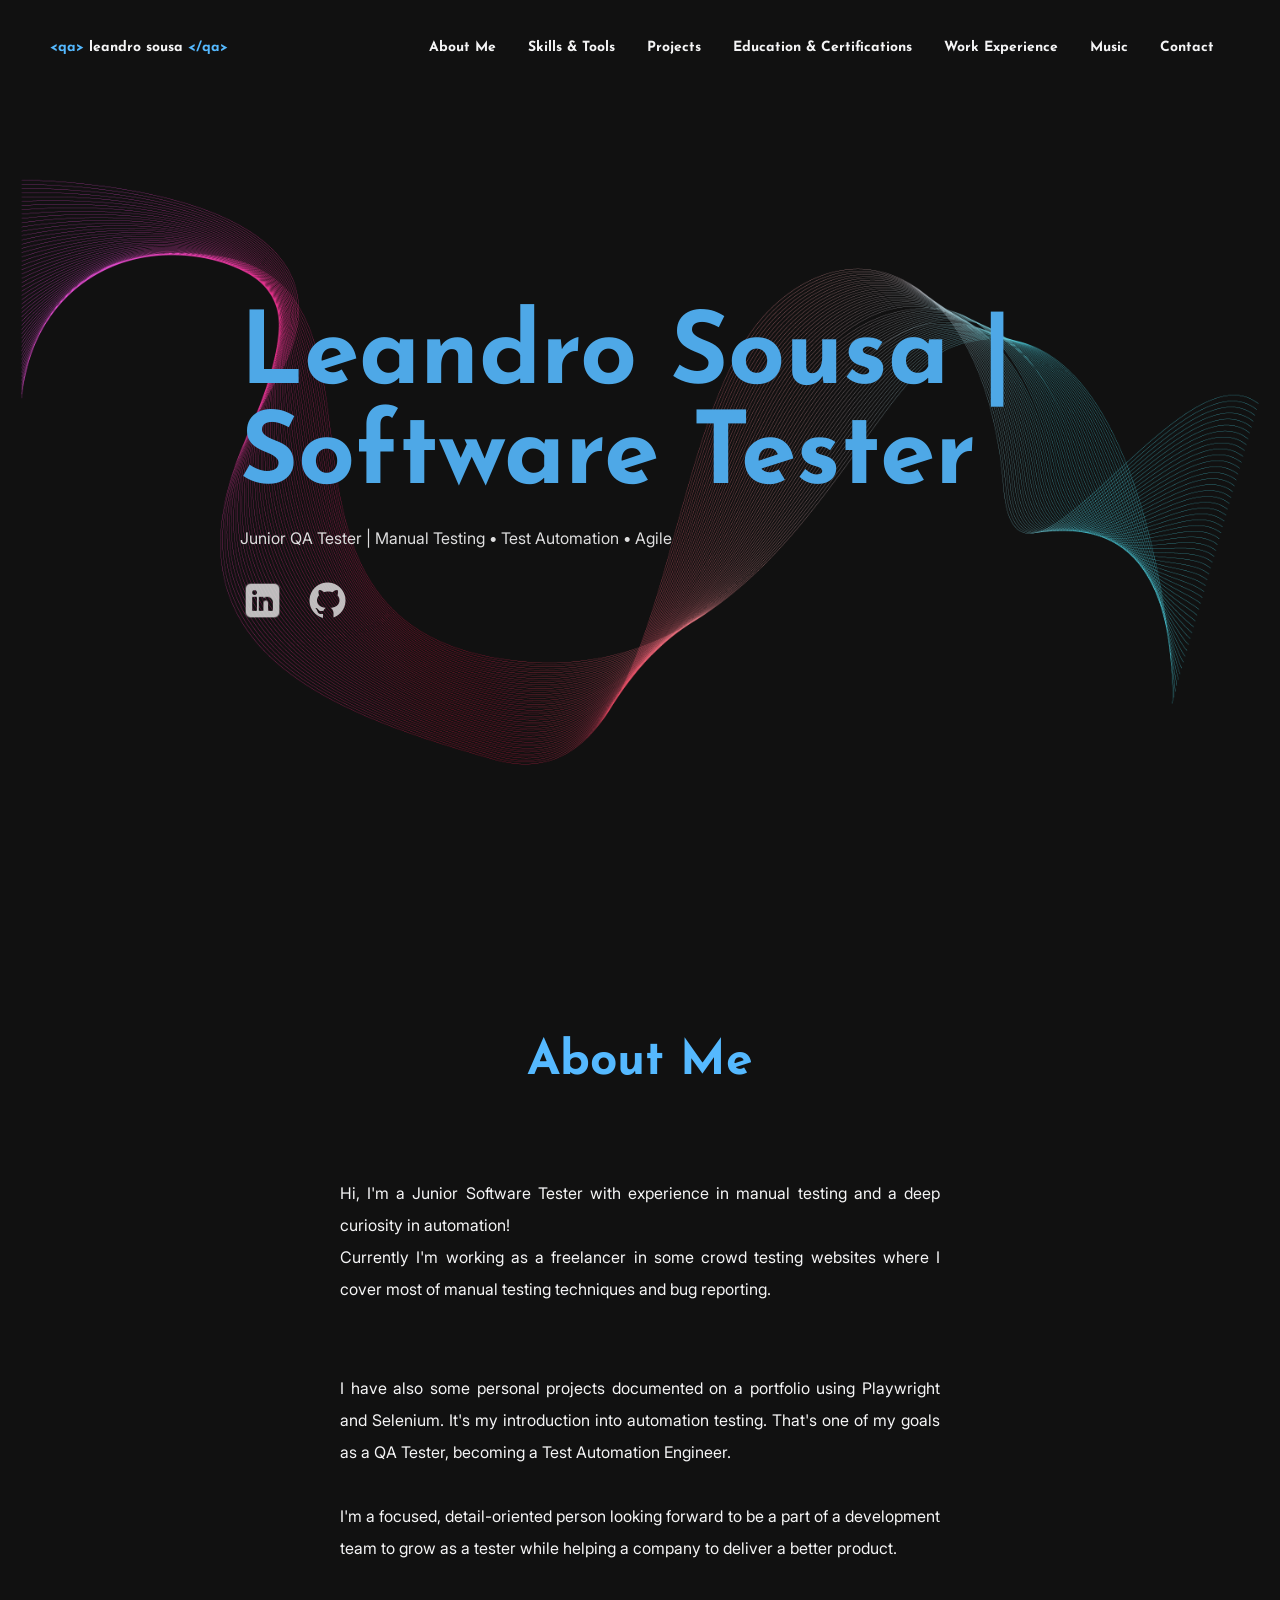
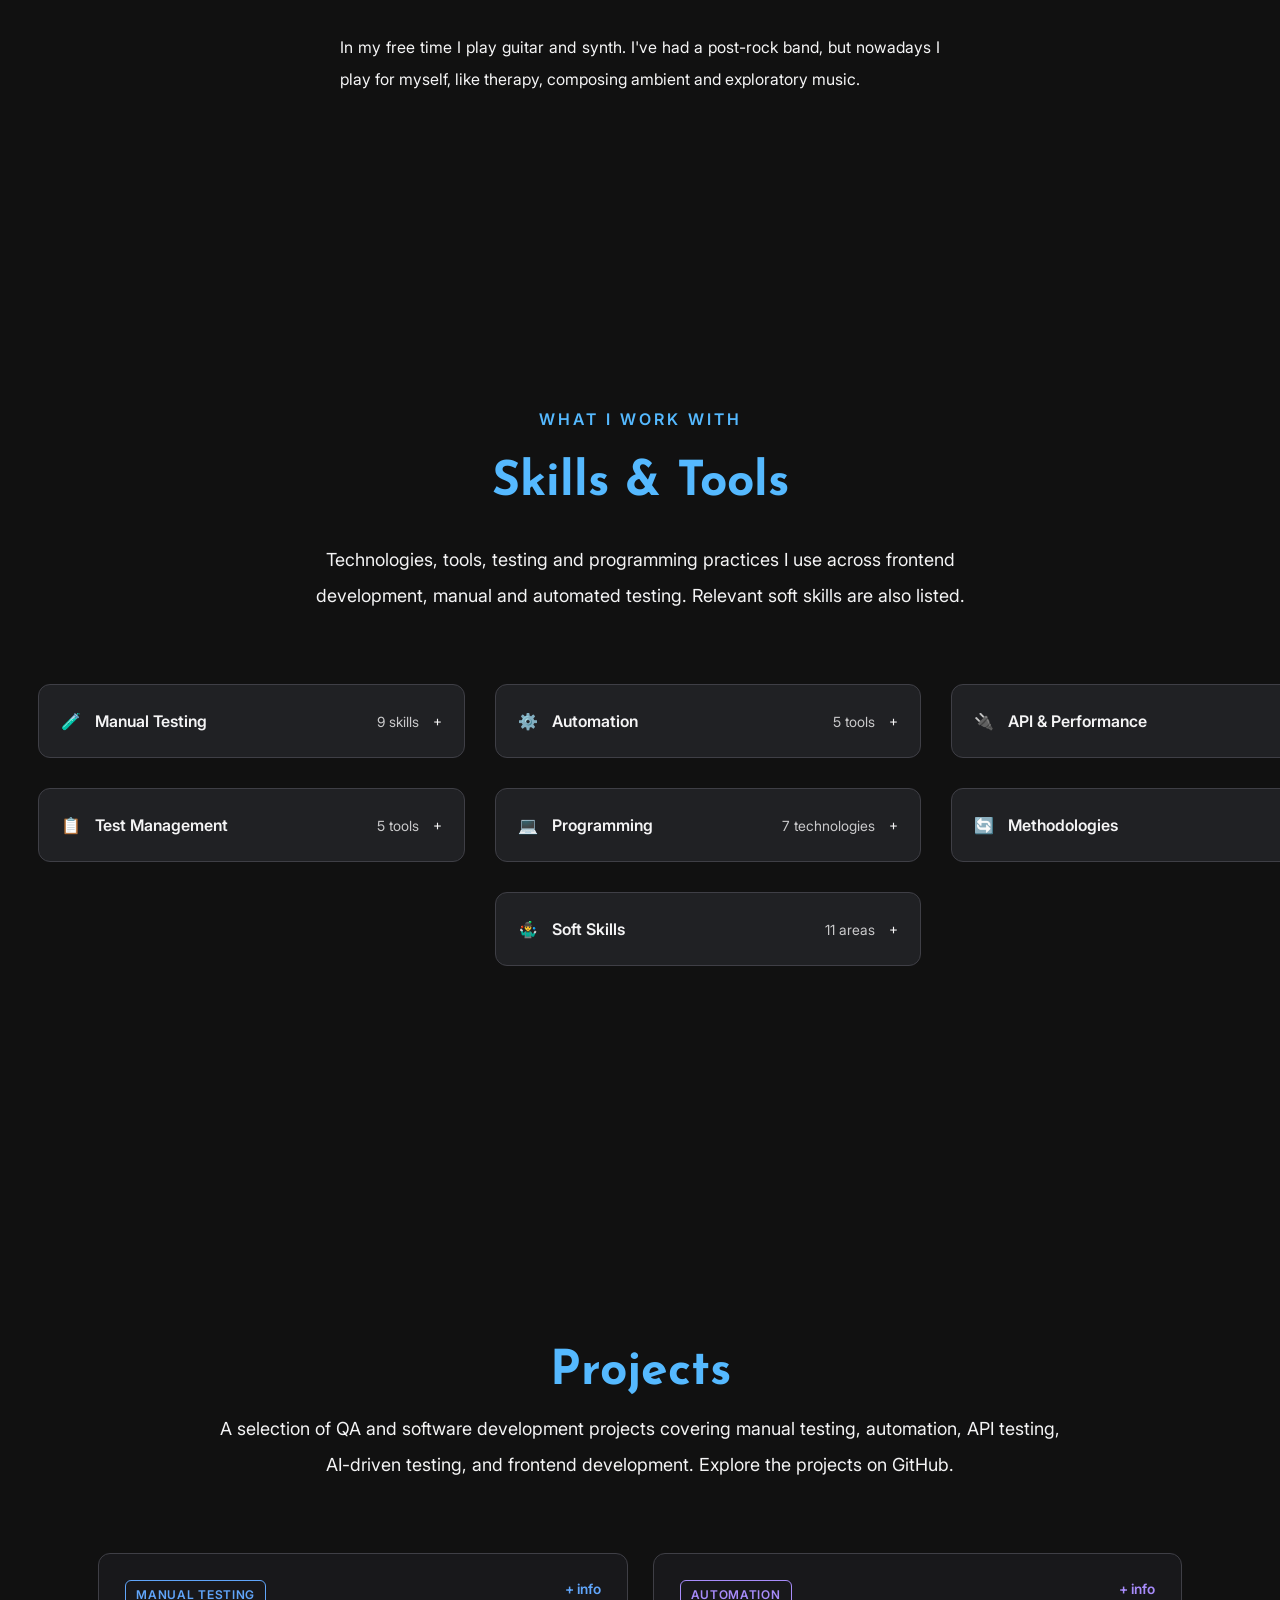
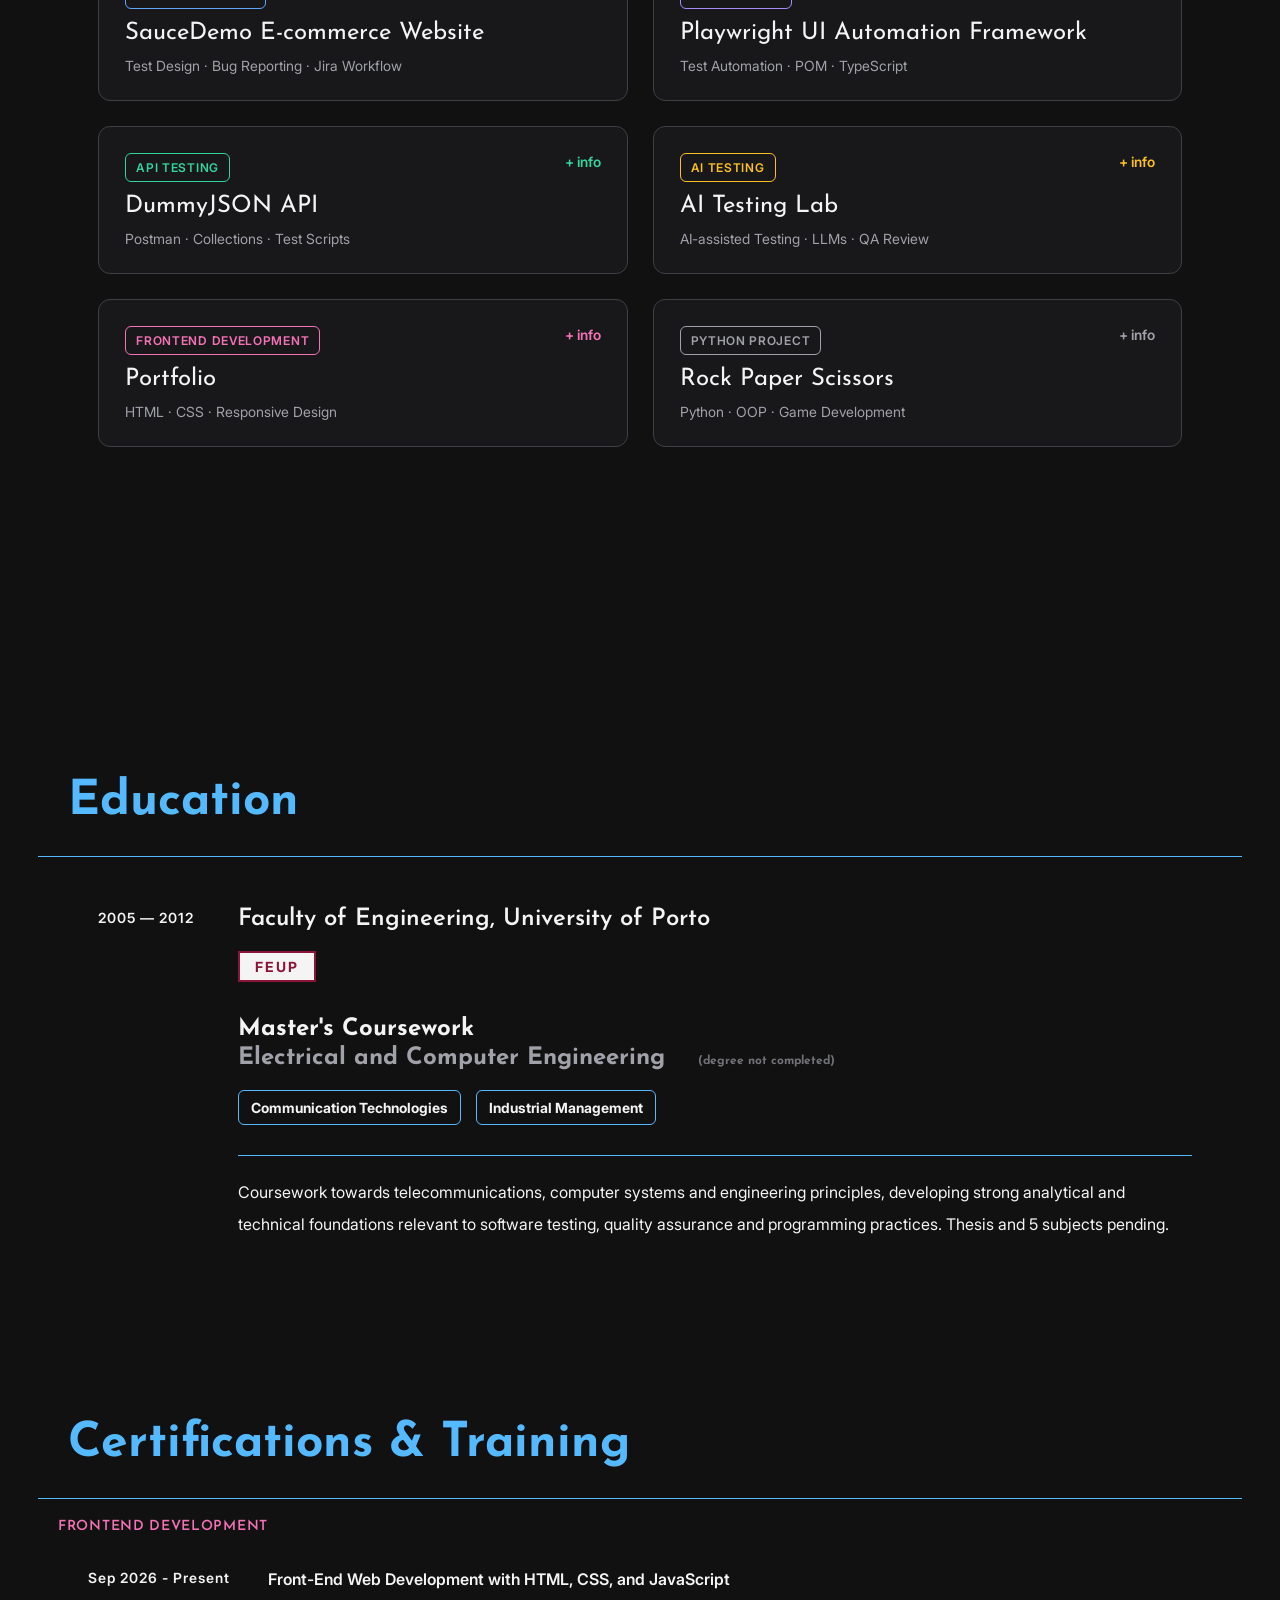
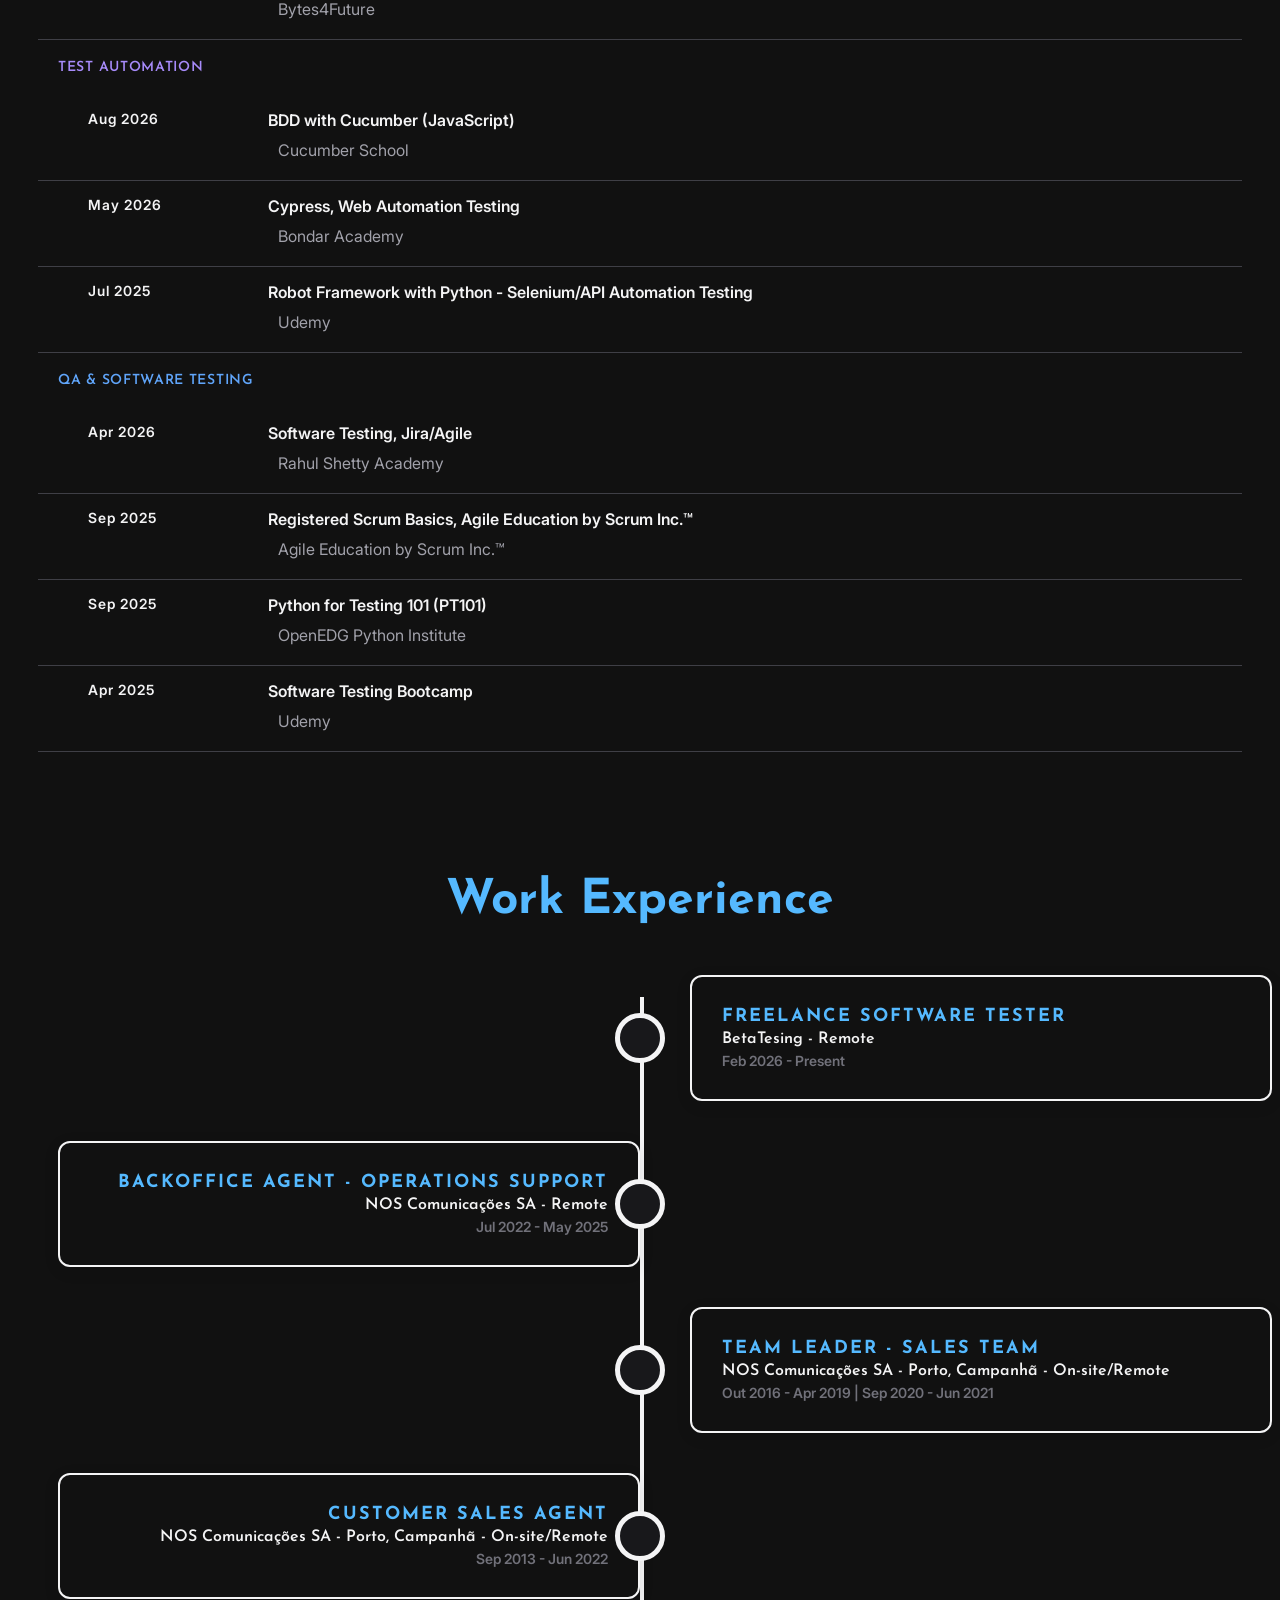
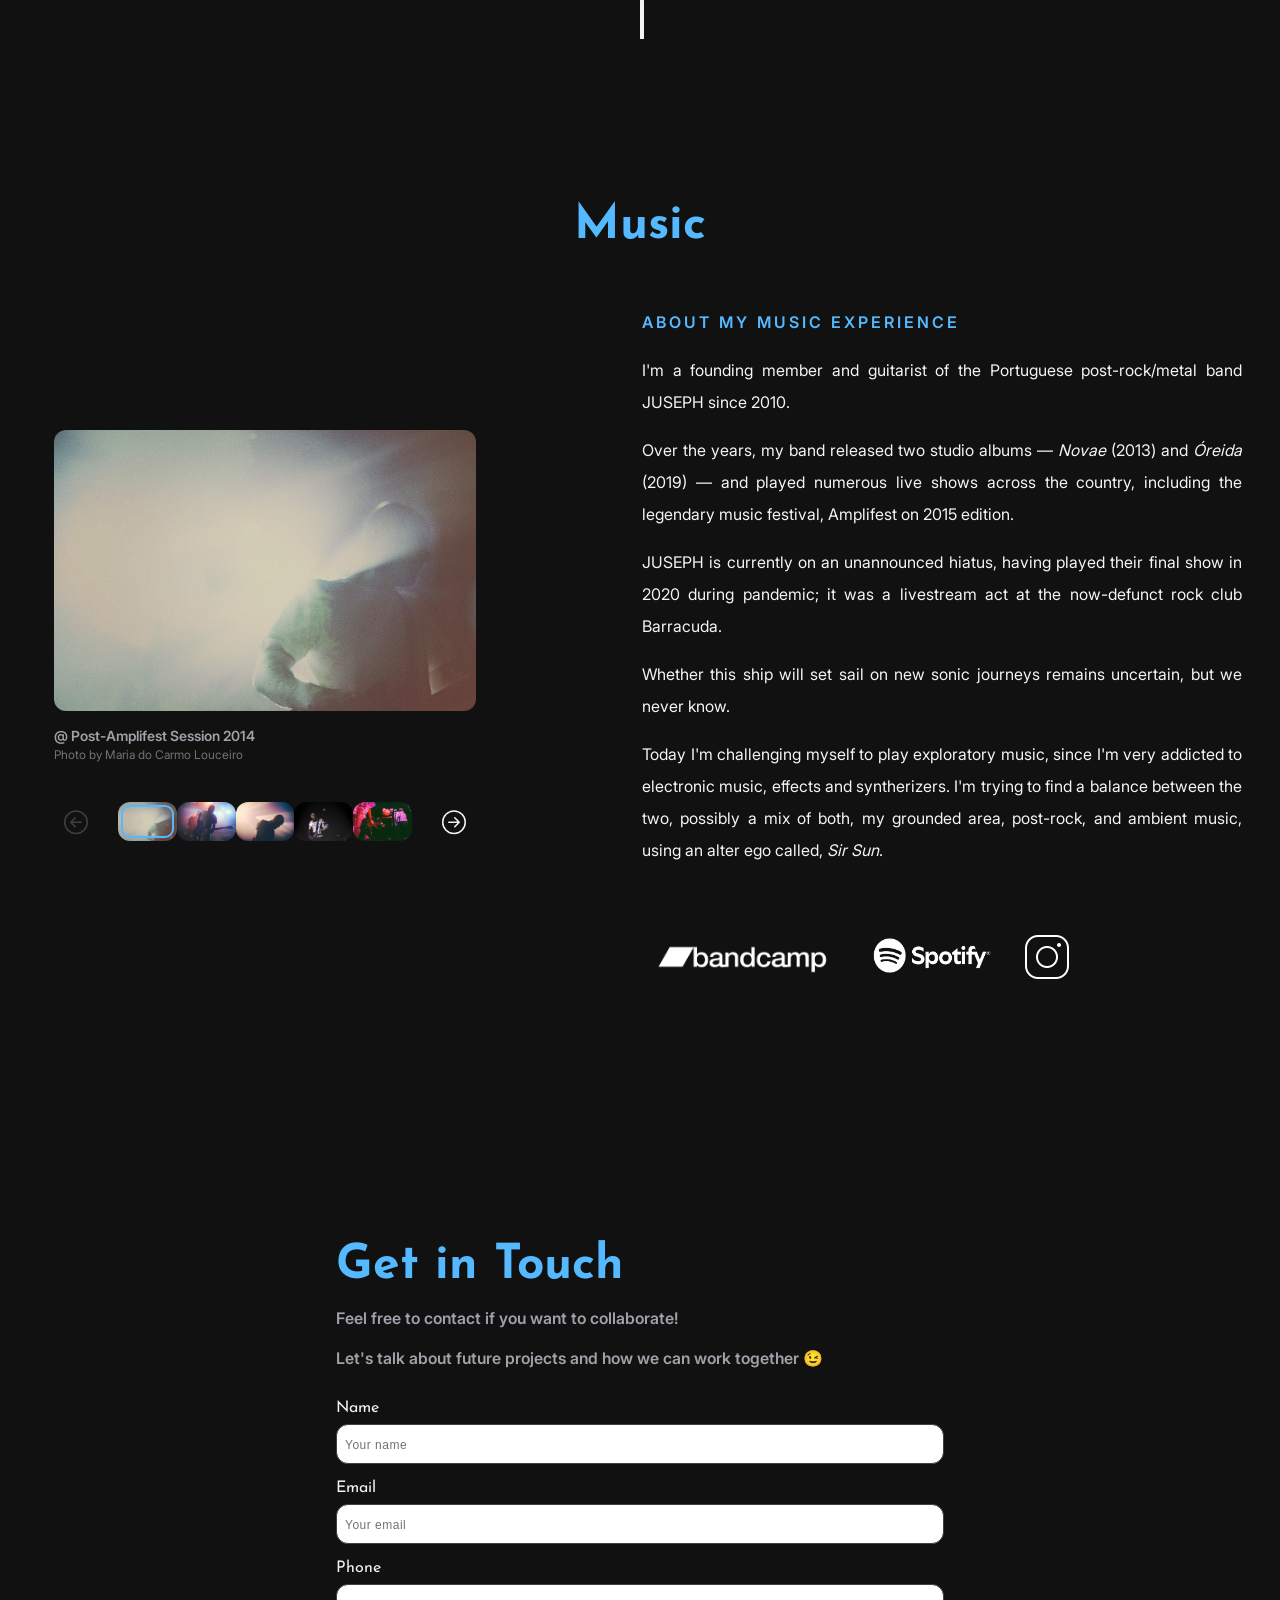
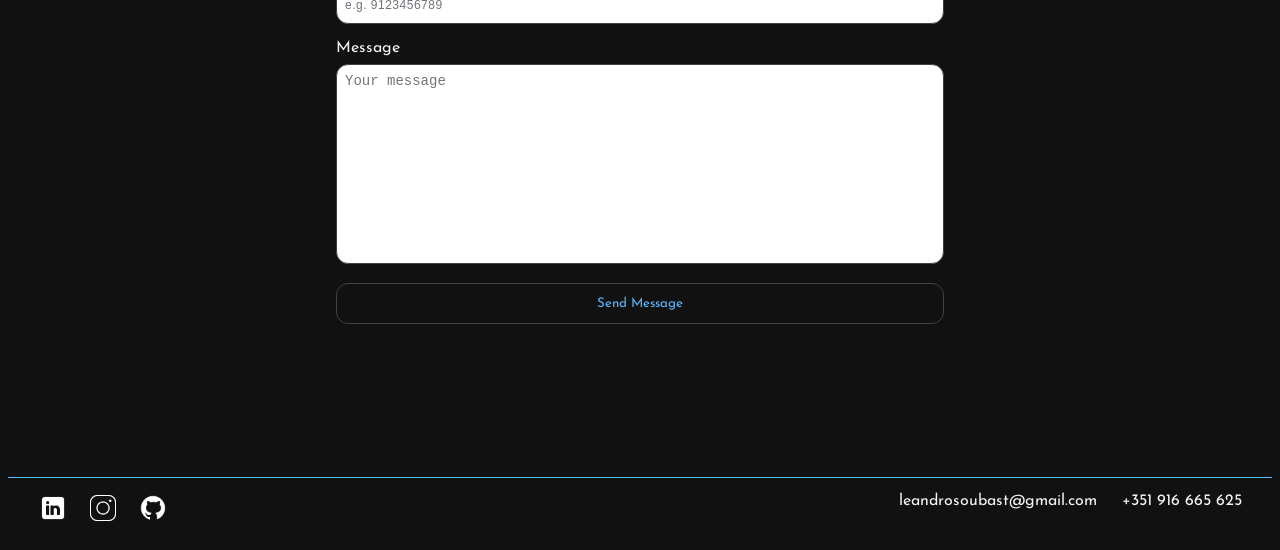
<file: index.html>
<!DOCTYPE html>
<html lang="pt-PT">

<head>
    <meta charset="UTF-8">
    <meta name="viewport" content="width=device-width, initial-scale=1.0">
    <title>Leandro Sousa | Software Tester</title>
    <link rel="stylesheet" href="style.css">
</head>

<body>

    <!-- NAVIGATION BAR -->
    <nav>
        <div class="container">
            <span class="logo-qa">
                <span class="tag-color">&lt;qa&gt;</span>
                leandro sousa
                <span class="tag-color">&lt;/qa&gt;</span>
            </span>
            <ul>
                <li><a href="#about">About Me</a></li>
                <li><a href="#skills">Skills & Tools</a></li>
                <li><a href="#projects">Projects</a></li>
                <li><a href="#education">Education & Certifications</a></li>
                <li><a href="#timeline">Work Experience</a></li>
                <li><a href="#music">Music</a></li>
                <li><a href="#contact">Contact</a></li>
            </ul>
        </div>
    </nav>

    <!-- HERO HEADER -->
    <header id="top" class="hero">
        <div class="container">
            <div class="hero-content">
                <h1>Leandro Sousa | Software Tester</h1>
                <p class="hero-description">Junior QA Tester | Manual Testing • Test Automation • Agile
                </p>

                <div class="social-links">
                    <a href="https://www.linkedin.com/in/leandrosousabastos" target="_blank" rel="noopener noreferrer">
                        <img src="icons/linkedin-icon.png" alt="LinkedIn"></a>

                    <a href="https://github.com/leansose" target="_blank" rel="noopener noreferrer"> <img
                            src="icons/github-icon.png" alt="GitHub"></a>
                </div>
            </div>
        </div>
    </header>

    <!-- MAIN SECTIONS -->
    <main>
        <!-- ABOUT ME SECTION -->
        <section id="about" class="home-section">
            <div class="container">
                <h2 class="title">About Me</h2>

                <p class="about-me-text">
                    Hi, I'm a Junior Software Tester with experience in manual testing and a deep curiosity in
                    automation!<br>
                    Currently I'm working as a freelancer in some crowd testing websites where I cover most of manual
                    testing techniques and bug reporting.
                </p>

                <p class="about-me-text">
                    I have also some personal projects documented on a portfolio using Playwright and Selenium. It's my
                    introduction into automation testing. That's one of my goals as a QA Tester, becoming a Test
                    Automation Engineer.<br><br>
                    I'm a focused, detail-oriented person looking forward to be a part of a development team to grow as
                    a tester while helping a company to deliver a better product.
                </p>

                <p class="about-me-text">
                    In my free time I play guitar and synth. I've had a post-rock band, but nowadays I play for myself,
                    like therapy, composing ambient and exploratory music.
                </p>
            </div>
        </section>

        <!-- SKILLS SECTION -->
        <section id="skills" class="skills-section">

            <div class="section-header">
                <div class="container">
                    <p class="section-label">WHAT I WORK WITH</p><br>
                    <h2>Skills & Tools</h2><br>
                    <p class="section-description">
                        Technologies, tools, testing and programming practices I use across frontend development,
                        manual and automated testing. Relevant soft skills are also listed.
                    </p>
                </div>
            </div>

            <div class="skills-grid container">

                <!-- Manual Testing -->
                <details class="skill-card">
                    <summary>
                        <span class="skill-icon">🧪</span>
                        <span class="skill-title">Manual Testing</span>
                        <span class="skill-count">9 skills</span>
                        <span class="skill-arrow">+</span>
                    </summary>

                    <div class="skill-content">
                        <span>Test Case Design</span>
                        <span>Bug Reporting</span>
                        <span>Exploratory Testing</span>
                        <span>Regression Testing</span>
                        <span>Smoke Testing</span>
                        <span>Sanity Testing</span>
                        <span>UAT Support</span>
                        <span>E2E Testing</span>
                        <span>BDD / Gherkin</span>
                    </div>
                </details>


                <!-- Automation -->
                <details class="skill-card">
                    <summary>
                        <span class="skill-icon">⚙️</span>
                        <span class="skill-title">Automation</span>
                        <span class="skill-count">5 tools</span>
                        <span class="skill-arrow">+</span>
                    </summary>

                    <div class="skill-content">
                        <span>Playwright</span>
                        <span>Selenium WebDriver</span>
                        <span>Selenium IDE</span>
                        <span>Robot Framework</span>
                        <span>Cypress</span>
                    </div>
                </details>


                <!-- API -->
                <details class="skill-card">
                    <summary>
                        <span class="skill-icon">🔌</span>
                        <span class="skill-title">API & Performance</span>
                        <span class="skill-count">2 tools</span>
                        <span class="skill-arrow">+</span>
                    </summary>

                    <div class="skill-content">
                        <span>Postman</span>
                        <span>JMeter</span>
                    </div>
                </details>


                <!-- Test Management -->
                <details class="skill-card">
                    <summary>
                        <span class="skill-icon">📋</span>
                        <span class="skill-title">Test Management</span>
                        <span class="skill-count">5 tools</span>
                        <span class="skill-arrow">+</span>
                    </summary>

                    <div class="skill-content">
                        <span>Jira</span>
                        <span>Xray</span>
                        <span>Bugzilla</span>
                        <span>Zephyr</span>
                        <span>Trello</span>
                    </div>
                </details>


                <!-- Programming -->
                <details class="skill-card">
                    <summary>
                        <span class="skill-icon">💻</span>
                        <span class="skill-title">Programming</span>
                        <span class="skill-count">7 technologies</span>
                        <span class="skill-arrow">+</span>
                    </summary>

                    <div class="skill-content">
                        <span>Python</span>
                        <span>Java</span>
                        <span>HTML</span>
                        <span>CSS</span>
                        <span>JavaScript</span>
                        <span>TypeScript</span>
                        <span>SQL</span>
                    </div>
                </details>


                <!-- Methodologies -->
                <details class="skill-card">
                    <summary>
                        <span class="skill-icon">🔄</span>
                        <span class="skill-title">Methodologies</span>
                        <span class="skill-count">7 areas</span>
                        <span class="skill-arrow">+</span>
                    </summary>

                    <div class="skill-content">
                        <span>Agile</span>
                        <span>Scrum</span>
                        <span>Kanban</span>
                        <span>SDLC</span>
                        <span>STLC</span>
                        <span>CI/CD</span>
                        <span>GitHub</span>
                    </div>
                </details>


                <!-- Soft Skills -->
                <details class="skill-card soft-skills">
                    <summary>
                        <span class="skill-icon">🤹‍♂️</span>
                        <span class="skill-title">Soft Skills</span>
                        <span class="skill-count">11 areas</span>
                        <span class="skill-arrow">+</span>
                    </summary>

                    <div class="skill-content">
                        <span>Communication</span>
                        <span>Teamwork</span>
                        <span>Leadership</span>
                        <span>Adaptability</span>
                        <span>Problem Solving</span>
                        <span>Critical Thinking</span>
                        <span>Empathy</span>
                        <span>Self-awareness</span>
                        <span>Criativity</span>
                        <span>Resilience</span>
                        <span>Continuous Learning</span>
                    </div>
                </details>

            </div>
        </section>

        <!-- PROJECTS SECTION -->
        <section id="projects" class="projects-section">
            <div class="container">

                <h2 class="section-title">Projects</h2>

                <p class="section-description">
                    A selection of QA and software development projects covering manual testing, automation, API
                    testing, AI-driven testing, and frontend development. Explore the projects on GitHub.
                </p>

                <div class="projects-grid">

                    <!-- MANUAL TESTING -->
                    <details class="project-card manual-testing">
                        <summary class="project-header">
                            <span class="project-type">Manual Testing</span>
                            <span class="project-title">SauceDemo E-commerce Website</span>
                            <span class="project-keywords">
                                Test Design · Bug Reporting · Jira Workflow
                            </span>
                            <span class="project-arrow">+ info</span>
                        </summary>

                        <div class="project-details">
                            <p class="project-description">
                                Designed and executed 16 manual test cases covering
                                login, cart and checkout flows using BDD (Gherkin),
                                managing the full test workflow in Jira. Reported a
                                bug with detailed reproduction steps. Extended with
                                Selenium and Python automation for core flows.
                            </p>

                            <h4 class="tech-tools-title">Technologies &amp; Tools</h4>
                            <p class="project-technologies">
                                Jira · Excel · Selenium · Python
                            </p>

                            <a class="project-link" href="https://github.com/leansose/manual-qa-saucedemo-project"
                                target="_blank" rel="noopener noreferrer">
                                <img src="icons/github-icon.png" alt="">
                                <span>View project on GitHub</span>
                            </a>
                        </div>
                    </details>


                    <!-- AUTOMATION -->
                    <details class="project-card automation-testing">
                        <summary class="project-header">
                            <span class="project-type">Automation</span>
                            <span class="project-title">
                                Playwright UI Automation Framework
                            </span>
                            <span class="project-keywords">
                                Test Automation · POM · TypeScript
                            </span>
                            <span class="project-arrow">+ info</span>
                        </summary>

                        <div class="project-details">
                            <p class="project-description">
                                Built a Playwright/TypeScript UI automation framework
                                covering 20+ end-to-end test scenarios, including
                                authentication, products, cart, checkout and payment.
                                Applied Page Object Model (POM), reusable fixtures,
                                dynamic test data with Faker, and Git/GitHub for
                                version control.
                            </p>

                            <h4 class="tech-tools-title">Technologies &amp; Tools</h4>
                            <p class="project-technologies">
                                Jira · GitHub · Playwright · TypeScript · Faker
                            </p>

                            <a class="project-link" href="https://github.com/leansose/playwright-automation-exercise"
                                target="_blank" rel="noopener noreferrer">
                                <img src="icons/github-icon.png" alt="">
                                <span>View project on GitHub</span>
                            </a>
                        </div>
                    </details>


                    <!-- API TESTING -->
                    <details class="project-card api-testing">
                        <summary class="project-header">
                            <span class="project-type">API Testing</span>
                            <span class="project-title">DummyJSON API</span>
                            <span class="project-keywords">
                                Postman · Collections · Test Scripts
                            </span>
                            <span class="project-arrow">+ info</span>
                        </summary>

                        <div class="project-details">
                            <p class="project-description">
                                Built a Postman collection covering 5 modules
                                (Users, Auth, Cart, Products, Edge Cases), including
                                negative tests. Implemented environment variables
                                (base URL, endpoints) for parameterization and
                                scalability. Validated status codes and JSON
                                responses across multiple scenarios.
                            </p>

                            <h4 class="tech-tools-title">Technologies &amp; Tools</h4>
                            <p class="project-technologies">
                                Postman · JSON · JavaScript
                            </p>

                            <a class="project-link" href="https://github.com/leansose/api-testing-portfolio"
                                target="_blank" rel="noopener noreferrer">
                                <img src="icons/github-icon.png" alt="">
                                <span>View project on GitHub</span>
                            </a>
                        </div>
                    </details>


                    <!-- AI TESTING -->
                    <details class="project-card ai-testing">
                        <summary class="project-header">
                            <span class="project-type">AI Testing</span>
                            <span class="project-title">AI Testing Lab</span>
                            <span class="project-keywords">
                                AI-assisted Testing · LLMs · QA Review
                            </span>
                            <span class="project-arrow">+ info</span>
                        </summary>

                        <div class="project-details">
                            <p class="project-description">
                                Exploring the use of AI and LLMs to support and
                                improve software testing activities. The lab
                                documents AI-generated test ideas, exploratory
                                testing findings, and human QA review.
                                <br><br>
                                Work in progress.
                            </p>

                            <h4 class="tech-tools-title">Technologies &amp; Tools</h4>
                            <p class="project-technologies">
                                LLMs · Playwright MCP · VS Code · GitHub
                            </p>

                            <a class="project-link" href="https://github.com/leansose/ai-driven-testing-lab"
                                target="_blank" rel="noopener noreferrer">
                                <img src="icons/github-icon.png" alt="">
                                <span>View project on GitHub</span>
                            </a>
                        </div>
                    </details>


                    <!-- FRONTEND DEVELOPMENT -->
                    <details class="project-card frontend-dev">
                        <summary class="project-header">
                            <span class="project-type">Frontend Development</span>
                            <span class="project-title">Portfolio</span>
                            <span class="project-keywords">
                                HTML · CSS · Responsive Design
                            </span>
                            <span class="project-arrow">+ info</span>
                        </summary>

                        <div class="project-details">
                            <p class="project-description">
                                A personal portfolio website developed as the final
                                project of the Bytes4Future PowerUp frontend course.
                                The project presents my background, technical skills,
                                musical experience, and testing projects, with a focus
                                on clean structure, responsive layouts, and
                                interactive UI elements.
                                <br><br>
                                Work in progress.
                            </p>

                            <h4 class="tech-tools-title">Technologies &amp; Tools</h4>
                            <p class="project-technologies">
                                HTML · CSS · JavaScript · GitHub · VS Code
                            </p>

                            <a class="project-link" href="https://github.com/leansose/bytes4future-front-end" target="_blank"
                                rel="noopener noreferrer">
                                <img src="icons/github-icon.png" alt="">
                                <span>View project on GitHub</span>
                            </a>
                        </div>
                    </details>

                    <!-- ROCK PAPER SCISSORS -->
                    <details class="project-card rock-paper-scissors">
                        <summary class="project-header">
                            <span class="project-type">Python Project</span>
                            <span class="project-title">Rock Paper Scissors</span>
                            <span class="project-keywords">
                                Python · OOP · Game Development
                            </span>
                            <span class="project-arrow">+ info</span>
                        </summary>

                        <div class="project-details">
                            <p class="project-description">
                                A simple, interactive Rock, Paper, Scissors game developed in Python using
                                object-oriented programming.
                                The rules are stored in a JSON file, allowing for easy modification and future
                                expansion.
                            </p>

                            <h4 class="tech-tools-title">Technologies &amp; Tools</h4>
                            <p class="project-technologies">
                                Python · JSON · GitHub · PyCharm
                            </p>

                            <a class="project-link" href="https://github.com/leansose/RockPaperScissors" target="_blank"
                                rel="noopener noreferrer">
                                <img src="icons/github-icon.png" alt="">
                                <span>View project on GitHub</span>
                            </a>
                        </div>
                    </details>

                </div>
            </div>
        </section>

        <!-- EDUCATION SECTION -->
        <section id="education" class="education-section">
            <div class="container">
                <h2 class="education-title">Education</h2>
                <div class="course-info">
                    <div class="course-header">
                        <span class="course-period">2005 — 2012</span>
                    </div>
                    <div class="course-main">
                        <div>
                            <h3 class="course-school">Faculty of Engineering, University of Porto</h3>
                            <p class="course-acronym">FEUP</p>
                        </div>
                        <h2 class="course-title">Master's Coursework</h2>
                        <h2 class="course-field">Electrical and Computer Engineering <span class="course-status">(degree
                                not completed)</span></h2>
                        <div class="course-focus">
                            <span>Communication Technologies</span>
                            <span>Industrial Management</span>
                        </div>
                    </div>
                    <p class="course-description">
                        Coursework towards telecommunications, computer
                        systems and engineering principles, developing strong analytical
                        and technical foundations relevant to software testing,
                        quality assurance and programming practices. Thesis and 5 subjects pending.
                    </p>
                </div>

                <h2 class="education-title">Certifications &amp; Training</h2>
                <div class="certifications-list">
                    <div class="certification-card">
                        <h3 class="certification-category front-end">Frontend Development</h3>
                        <div class="certification-item">
                            <p class="certification-period">Sep 2026 - Present</p>
                            <div class="certification-content">
                                <p class="certification-description">Front-End Web Development with HTML, CSS, and
                                    JavaScript</p>
                                <p class="certification-school">Bytes4Future</p>
                            </div>
                        </div>
                    </div>

                    <div class="certification-card">
                        <h3 class="certification-category test-automation">Test Automation</h3>
                        <div class="certification-item">
                            <p class="certification-period">Aug 2026</p>
                            <div class="certification-content">
                                <p class="certification-description">BDD with Cucumber (JavaScript)</p>
                                <p class="certification-school">Cucumber School</p>
                            </div>
                        </div>
                        <div class="certification-item">
                            <p class="certification-period">May 2026</p>
                            <div class="certification-content">
                                <p class="certification-description">Cypress, Web Automation Testing</p>
                                <p class="certification-school">Bondar Academy</p>
                            </div>
                        </div>
                        <div class="certification-item">
                            <p class="certification-period">Jul 2025</p>
                            <div class="certification-content">
                                <p class="certification-description">Robot Framework with Python - Selenium/API
                                    Automation
                                    Testing</p>
                                <p class="certification-school">Udemy</p>
                            </div>
                        </div>
                    </div>

                    <div class="certification-card">
                        <h3 class="certification-category qa-software-testing">QA &amp; Software Testing</h3>
                        <div class="certification-item">
                            <p class="certification-period">Apr 2026</p>
                            <div class="certification-content">
                                <p class="certification-description">Software Testing, Jira/Agile</p>
                                <p class="certification-school">Rahul Shetty Academy</p>
                            </div>
                        </div>
                        <div class="certification-item">
                            <p class="certification-period">Sep 2025</p>
                            <div class="certification-content">
                                <p class="certification-description">Registered Scrum Basics, Agile Education by
                                    Scrum
                                    Inc.™</p>
                                <p class="certification-school">Agile Education by Scrum Inc.™</p>
                            </div>
                        </div>
                        <div class="certification-item">
                            <p class="certification-period">Sep 2025</p>
                            <div class="certification-content">
                                <p class="certification-description">Python for Testing 101 (PT101)</p>
                                <p class="certification-school">OpenEDG Python Institute</p>
                            </div>
                        </div>
                        <div class="certification-item">
                            <p class="certification-period">Apr 2025</p>
                            <div class="certification-content">
                                <p class="certification-description">Software Testing Bootcamp</p>
                                <p class="certification-school">Udemy</p>
                            </div>
                        </div>
                    </div>
                </div>
            </div>
        </section>

        <!-- WORK EXPERIENCE SECTION -->
        <section id="timeline" class="timeline-section">

            <div class="container">
                <h2 class="section-title">Work Experience</h2>
                <div class="timeline">
                    <div class="custom"></div>
                    <div class="icon">
                        <span><i class="fa fa-star"></i></span>
                    </div>
                    <div class="info">
                        <h2>Freelance Software Tester</h2>
                        <h3>BetaTesing - Remote</h3>
                        <p>Feb 2026 - Present</p>
                    </div>
                </div>
                <div class="timeline box-right">
                    <div class="custom"></div>
                    <div class="icon">
                        <span><i class="fa fa-star"></i></span>
                    </div>
                    <div class="info">
                        <h2>BackOffice Agent - Operations Support</h2>
                        <h3>NOS Comunicações SA - Remote</h3>
                        <p>Jul 2022 - May 2025</p>
                    </div>
                </div>
                <div class="timeline">
                    <div class="custom"></div>
                    <div class="icon">
                        <span><i class="fa fa-star"></i></span>
                    </div>
                    <div class="info">
                        <h2>Team Leader - Sales Team</h2>
                        <h3>NOS Comunicações SA - Porto, Campanhã - On-site/Remote</h3>
                        <p>Out 2016 - Apr 2019 | Sep 2020 - Jun 2021</p>
                    </div>
                </div>
                <div class="timeline box-right">
                    <div class="custom"></div>
                    <div class="icon">
                        <span><i class="fa fa-star"></i></span>
                    </div>
                    <div class="info">
                        <h2>Customer Sales Agent</h2>
                        <h3>NOS Comunicações SA - Porto, Campanhã - On-site/Remote</h3>
                        <p>Sep 2013 - Jun 2022</p>
                    </div>
                </div>
            </div>
        </section>

        <!-- MUSIC SECTION -->
        <section id="music" class="music-section">

            <h2 class="section-title">Music</h2>

            <div class="container">

                <div class="image-thumbnail-carousel">
                    <div class="image-display">
                        <div class="screen"></div>
                    </div>

                    <div class="display-info">
                        <p class="concert-venue"></p>
                        <p class="photographer"></p>
                    </div>

                    <div class="thumbnail-carousel">
                        <button type="button" class="carousel__btn prev" aria-label="Previous slide">
                            <svg width="16" height="16" fill="currentColor" class="arrow-icon arrow-left-circle"
                                viewBox="0 0 16 16">
                                <path fill-rule="evenodd"
                                    d="M1 8a7 7 0 1 0 14 0A7 7 0 0 0 1 8m15 0A8 8 0 1 1 0 8a8 8 0 0 1 16 0m-4.5-.5a.5.5 0 0 1 0 1H5.707l2.147 2.146a.5.5 0 0 1-.708.708l-3-3a.5.5 0 0 1 0-.708l3-3a.5.5 0 1 1 .708.708L5.707 7.5z" />
                            </svg>
                        </button>
                        <ul class="carousel__slider">
                            <li class="carousel__slide">
                                <div class="thumbnail">
                                    <img loading="lazy" src="band/1.jpg" alt="pre-amplifest">
                                    <div class="slide-info">
                                        <p class="concert-venue">@ Post-Amplifest Session 2014</p>
                                        <p class="photographer">Photo by Maria do Carmo Louceiro</p>
                                    </div>
                                </div>
                            </li>
                            <li class="carousel__slide">
                                <div class="thumbnail">
                                    <img loading="lazy" src="band/2.jpg" alt="amplifest">
                                    <div class="slide-info">
                                        <p class="concert-venue">@ Amplifest 2015</p>
                                        <p class="photographer">Photo by Lais Pereira</p>
                                    </div>
                                </div>
                            </li>
                            <li class="carousel__slide">
                                <div class="thumbnail">
                                    <img loading="lazy" src="band/3.jpg" alt="amplifest">
                                    <div class="slide-info">
                                        <p class="concert-venue">@ Amplifest 2015</p>
                                        <p class="photographer">Photo by Lais Pereira</p>
                                    </div>
                                </div>
                            </li>
                            <li class="carousel__slide">
                                <div class="thumbnail">
                                    <img loading="lazy" src="band/4.jpg" alt="barracuda">
                                    <div class="slide-info">
                                        <p class="concert-venue">@ Barracuda 2020</p>
                                        <p class="photographer">Photo by Pedro Sousa</p>
                                    </div>
                                </div>
                            </li>
                            <li class="carousel__slide">
                                <div class="thumbnail">
                                    <img loading="lazy" src="band/5.jpg" alt="ferro bar">
                                    <div class="slide-info">
                                        <p class="concert-venue">@ Ferro Bar 2019</p>
                                        <p class="photographer">Photo by David Madeira</p>
                                    </div>
                                </div>
                            </li>
                        </ul>
                        <button type="button" class="carousel__btn next" aria-label="Next slide">
                            <svg width="16" height="16" fill="currentColor" class="arrow-icon arrow-right-circle"
                                viewBox="0 0 16 16">
                                <path fill-rule="evenodd"
                                    d="M1 8a7 7 0 1 0 14 0A7 7 0 0 0 1 8m15 0A8 8 0 1 1 0 8a8 8 0 0 1 16 0M4.5 7.5a.5.5 0 0 0 0 1h5.793l-2.147 2.146a.5.5 0 0 0 .708.708l3-3a.5.5 0 0 0 0-.708l-3-3a.5.5 0 1 0-.708.708L10.293 7.5z" />
                            </svg>
                        </button>
                    </div>
                </div>

                <div class="music-info">

                    <div class="music-description">

                        <p class="section-label">ABOUT MY MUSIC EXPERIENCE</p>

                        <p>
                            I'm a founding member and guitarist of the Portuguese post-rock/metal
                            band JUSEPH since 2010.
                        </p>

                        <p>
                            Over the years, my band released two studio albums —
                            <em>Novae</em> (2013) and <em>Óreida</em> (2019) — and played
                            numerous live shows across the country, including the legendary music festival,
                            Amplifest on 2015 edition.
                        </p>

                        <p>
                            JUSEPH is currently on an unannounced hiatus, having played
                            their final show in 2020 during pandemic; it was a livestream act at the
                            now-defunct
                            rock club Barracuda.
                        </p>

                        <p>
                            Whether this ship will set sail on new sonic journeys remains
                            uncertain, but we never know.
                        </p>

                        <p>
                            Today I'm challenging myself to play exploratory music, since I'm very addicted
                            to
                            electronic music,
                            effects and syntherizers. I'm trying to find a balance between the two, possibly
                            a
                            mix of both, my grounded area, post-rock, and ambient music, using an alter ego
                            called,
                            <em>Sir Sun</em>.
                        </p>

                    </div>

                    <div class="band-links">

                        <!-- links later -->

                        <a href="https://jusephband.bandcamp.com/" target="_blank">
                            <img src="icons/bandcamp-logo.png" alt="bandcamp" width="200px" height="55px">
                        </a>

                        <a href="https://open.spotify.com/artist/7vQVtlsTukTFCInKzmi1zd?si=b15KyNgKT4CwuLTGu_UI6g"
                            target="_blank">
                            <img src="icons/spotify-logo.png" alt="spotify" width="120px" height="35px">
                        </a>

                        <a href="https://www.instagram.com/jusephband/" target="_blank">
                            <img src="icons/ig-icon.png" alt="instagram" width="50px" height="50px">
                        </a>

                    </div>

                </div>

            </div>

        </section>

        <!-- CONTACT SECTION -->
        <section id="contact" class="contact-section">

            <div class="contact-intro">
                <h2 class="contact-title">Get in Touch</h2>
                <p class="contact-description">
                    Feel free to contact if you want to collaborate!<br><br>
                    Let's talk about future projects and how we can work together 😉<br>
                </p>
            </div>

            <form class="contact-form" action="https://api.web3forms.com/submit" method="POST">

                <input type="hidden" name="access_key" value="9dc0027d-0c50-4278-89ca-c63cbfd0ed3f" />
                <input type="hidden" name="subject" value="New Portfolio Contact" />
                <input type="hidden" name="from_name" value="Leandro Sousa Portfolio" />
                <!-- More custom options available in the docs: https://docs.web3forms.com -->

                <div class="form-group-container">
                    <div class="form-group">
                        <label for="name" class="form-label">Name</label>
                        <input id="name" name="name" class="form-input" placeholder="Your name" type="text"
                            minlength="2" maxlength="30" required>
                    </div>
                    <div class="form-group">
                        <label for="email" class="form-label">Email</label>
                        <input id="email" name="email" class="form-input" placeholder="Your email" type="email"
                            required>
                    </div>
                    <div class="form-group">
                        <label for="phone" class="form-label">Phone</label>
                        <input id="phone" name="phone" class="form-input" placeholder="e.g. 9123456789"
                            title="Please enter a 9-digit phone number." pattern="[0-9]{9}" type="tel" required>
                    </div>
                    <div class="form-group">
                        <label for="message" class="form-label">Message</label>
                        <textarea class="form-textarea" id="message" name="message" placeholder="Your message"
                            maxlength="500" required></textarea>
                    </div>
                </div>
                <button class="form-submit" type="submit">Send Message</button>
            </form>
        </section>

        <!-- BACK TO TOP -->

        <a id="back-to-top" class="hidden" href="#top" aria-label="back to top""><img src=" icons/totop.webp"></a>

        <script src="script.js"></script>
</body>

<!-- FOOTER -->
<footer>
    <div class="container">
        <div class="social-links">
            <a href="https://www.linkedin.com/in/leandrosousabastos" target="_blank"><img src="icons/linkedin-icon.png"
                    alt="LinkedIn"></a>
            <a href="https://instagram.com/leansose/" target="_blank"><img src="icons/ig-icon.png" alt="Instagram"></a>
            <a href="https://github.com/leansose" target="_blank"><img src="icons/github-icon.png" alt="GitHub"></a>
        </div>

        <div class="contact-info">
            <span>leandrosoubast@gmail.com</span>
            <span>+351 916 665 625</span>
        </div>
    </div>
</footer>

</html>
</file>
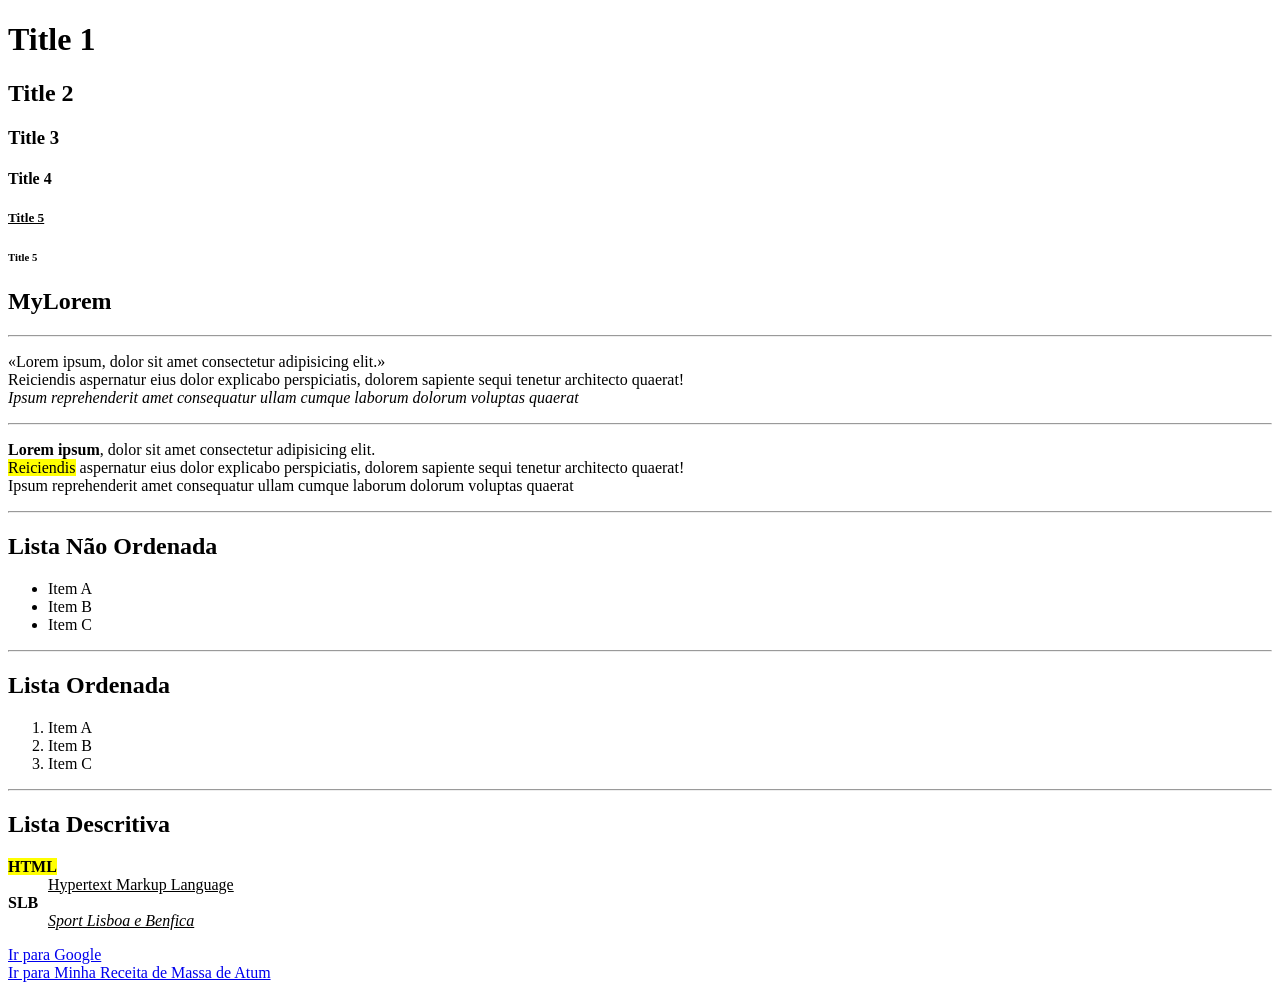
<file: aula1/index.html>
<!DOCTYPE html>
<html lang="pt-PT">

<head>
    <meta charset="UTF-8">
    <title>Aula 1</title>
</head>

<body>
    <!-- Exemplos de Títulos h1 a h6 -->
    <h1>Title 1</i></h1>
    <h2>Title 2</h2>
    <h3>Title 3</h2>
    <h4>Title 4</h2>
    <h5><u>Title 5</u></h2>
    <h6>Title 5</h6>

    <h2>MyLorem</h2>
    <hr>
    <p><q>Lorem ipsum, dolor sit amet consectetur adipisicing elit.</q><br>
        Reiciendis aspernatur eius dolor explicabo perspiciatis, dolorem sapiente sequi tenetur architecto quaerat!<br>
        <i>Ipsum reprehenderit amet consequatur ullam cumque laborum dolorum voluptas quaerat</i>
    </p>
    <hr>
    <p><b>Lorem ipsum</b>, dolor sit amet consectetur adipisicing elit. <br>
        <mark>Reiciendis</mark> aspernatur eius dolor explicabo perspiciatis, dolorem sapiente sequi tenetur architecto quaerat!<br>
        Ipsum reprehenderit amet consequatur ullam cumque laborum dolorum voluptas quaerat
    </p>
    <hr>
    <h2>Lista Não Ordenada</h2>
    <ul>
        <li>Item A</li>
        <li>Item B</li>
        <li>Item C</li>
    </ul>
    <hr>
    <h2>Lista Ordenada</h2>
    <ol>
        <li>Item A</li>
        <li>Item B</li>
        <li>Item C</li>
    </ol>
    <hr>
    <h2>Lista Descritiva</h2>
    <dl>
        <dt><b><mark>HTML</mark></b></dt>
        <dd><u>Hypertext Markup Language</u></dd>
        <dt><b>SLB</b></dt>
        <dd><i><u>Sport Lisboa e Benfica</u></i></dd>
    </dl>

    <a href="https://google.pt/" target="_blank">Ir para Google</a>
    <br>
    <a href="receita.html" target="_blank">Ir para Minha Receita de Massa de Atum</a>

</body>
</html>
</file>
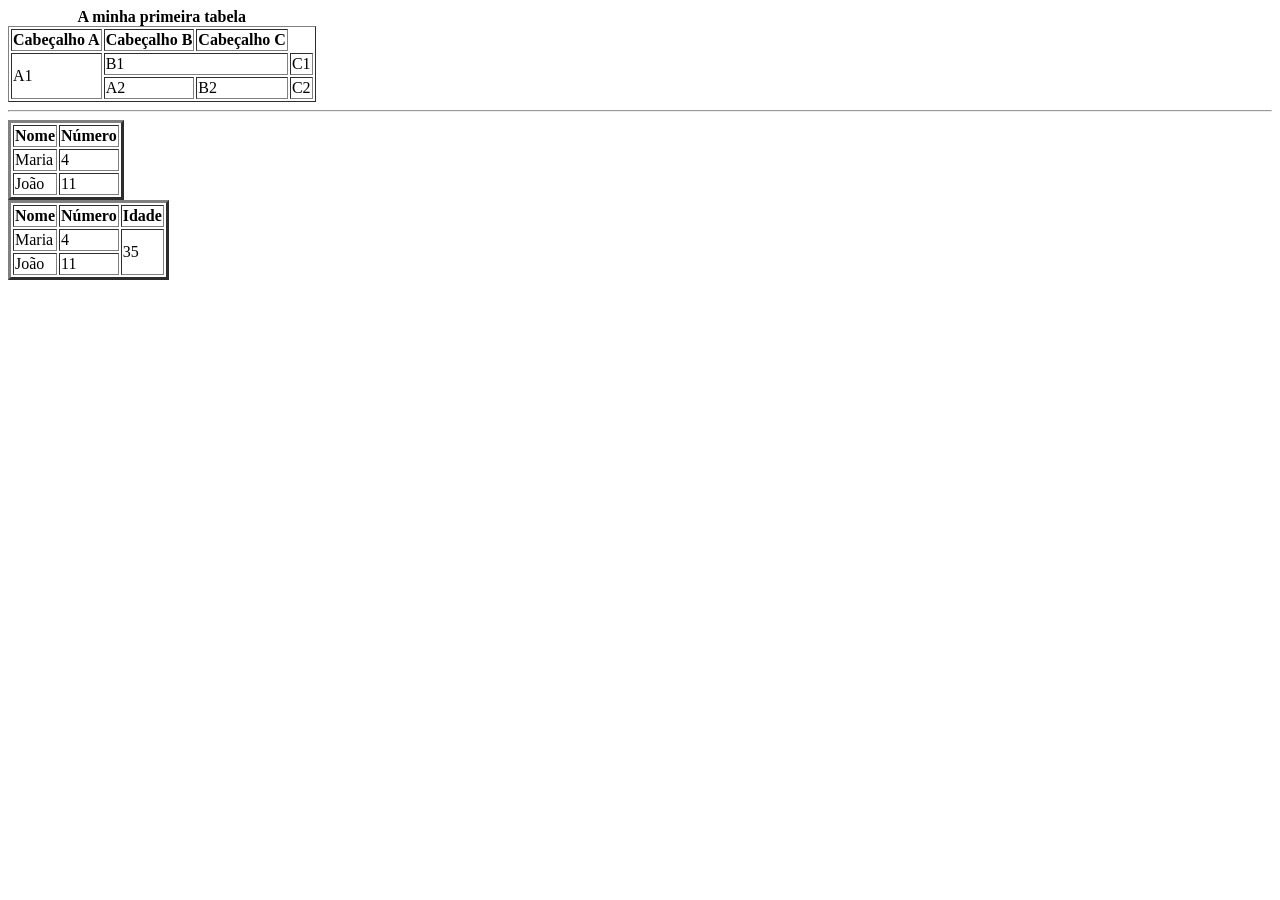
<file: aula2/index.html>
<!DOCTYPE html>
<html lang="pt-PT">
<head>
    <meta charset="UTF-8">
    <meta name="viewport" content="width=device-width, initial-scale=1.0">
    <title>Aula 2</title>
</head>
<body>

    <!-- exemplo tabela -->
    <table border="1">
        <caption><b>A minha primeira tabela</b></caption>
        <tr>
            <th>Cabeçalho A</th>
            <th>Cabeçalho B</th>
            <th>Cabeçalho C</th>
        </tr>

        <tr>
            <td rowspan="2">A1</td>
            <td colspan="2">B1</td>
            <td>C1</td>
        </tr>

        <tr>
            <td>A2</td>
            <td>B2</td>
            <td>C2</td>
        </tr>
    </table>

    <hr>

    <!-- exercício 1 -->
    <table border="3">
        <tr>
            <th>Nome</th>
            <th>Número</th>
        </tr>
        <tr>
            <td>Maria</td>
            <td>4</td>
        </tr>
         <tr>
            <td>João</td>
            <td>11</td>
        </tr>
    </table>

    <!-- exercício 2 -->
    <table border="3">
        <tr>
            <th>Nome</th>
            <th>Número</th>
            <th>Idade</th>
        </tr>
        <tr>
            <td>Maria</td>
            <td>4</td>
            <td rowspan="2">35</td>
        </tr>
         <tr>
            <td>João</td>
            <td>11</td>
        </tr>
    </table>

</body>
</html>
</file>
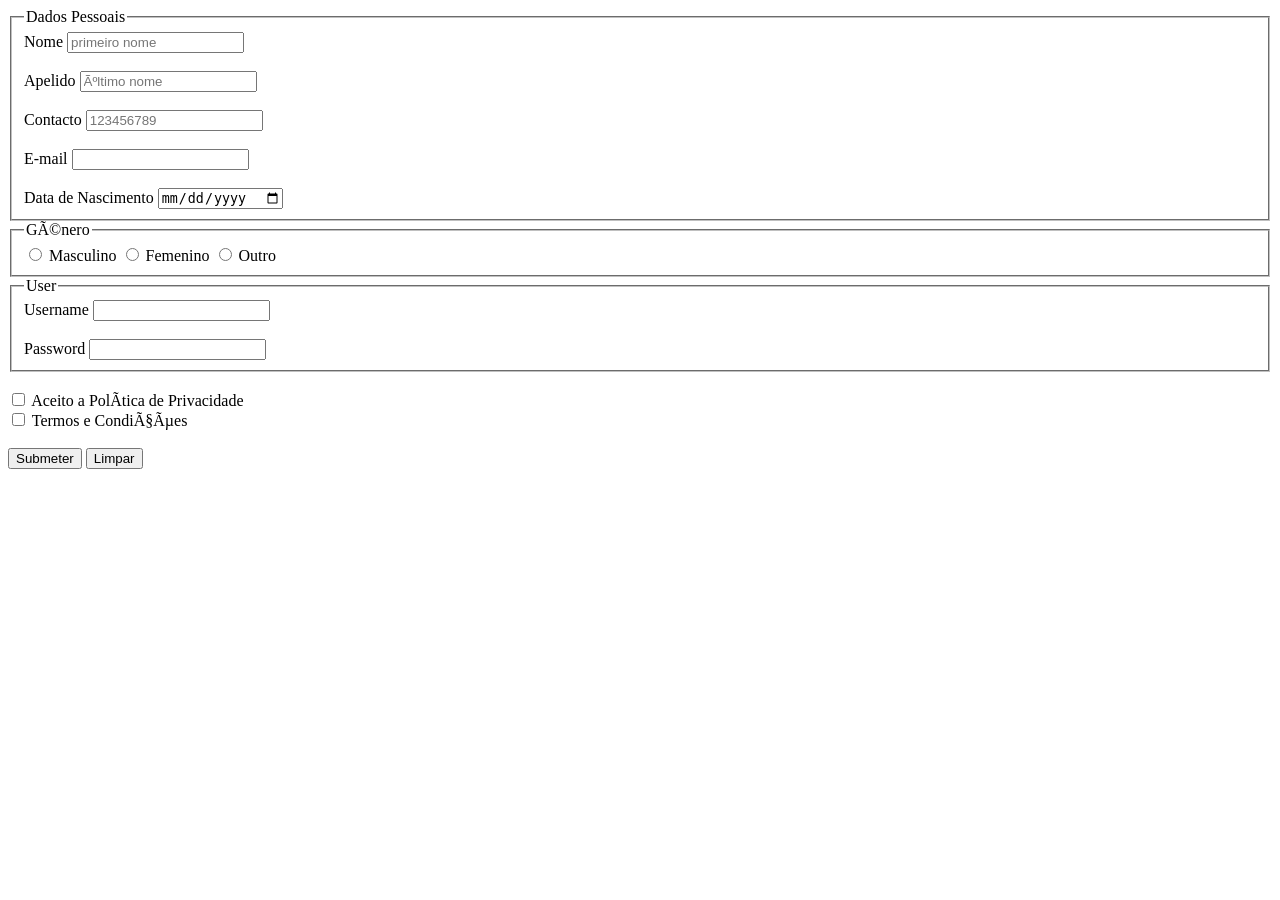
<file: aula3/index.html>
<!DOCTYPE html>
<html lang="en">
<head>
    <meta charset="pt-PT">
    <meta name="viewport" content="width=device-width, initial-scale=1.0">
    <title>Forms</title>
</head>
<body>
    <form>
        <fieldset>

        <legend>Dados Pessoais</legend>
        <label for="nome">Nome</label>
        <input type="text" id="nome" name="nome" placeholder="primeiro nome" maxlength="20">

        <br><br>

        <label for="lastname">Apelido</label>
        <input type="text" id="nome" name="lastname" placeholder="último nome" maxlength="20">

        <br><br>
        <label for="contacto">Contacto</label>
        <input type="tel" id="contacto" name="contacto" placeholder="123456789" pattern="[0-9]{9}">

        <br><br>
        <label for="mail">E-mail</label>
        <input type="email" id="email" name="mail" required>

        <br><br>

        <label for="nascimento">Data de Nascimento</label>
        <input type="date" id="nascimento" name="nascimento">

        </fieldset>

        <fieldset>
        
        <legend>Género</legend>
        <input type="radio" id="male" name="genre" value="male">
        <label for="male">Masculino</label>
        <input type="radio" id="female" name="genre" value="female">
        <label for="female">Femenino</label>
        <input type="radio" id="outro" name="genre" value="outro">
        <label for="outro">Outro</label>
        </fieldset>

        <fieldset>
        <legend>User</legend>

        <label for="user">Username</label>
        <input type="text" id="user" name="username">

        <br><br>

        <label for="password">Password</label>
        <input type="password" id="password" name="password">

        </fieldset>

        <!-- Termos e Condições -->
        <br>
        <input type="checkbox" id="policy" name="Privacidade" required>
        <label  for="policy">Aceito a Política de Privacidade</label>
        <br>
        <input type="checkbox" id="termos" name="Privacidade" required>
        <label  for="termos">Termos e Condições</label>
        
        <br><br>

        <input type="submit" value="Submeter">
        <input type="reset" value="Limpar">

    </form>
</body>
</html>
</file>
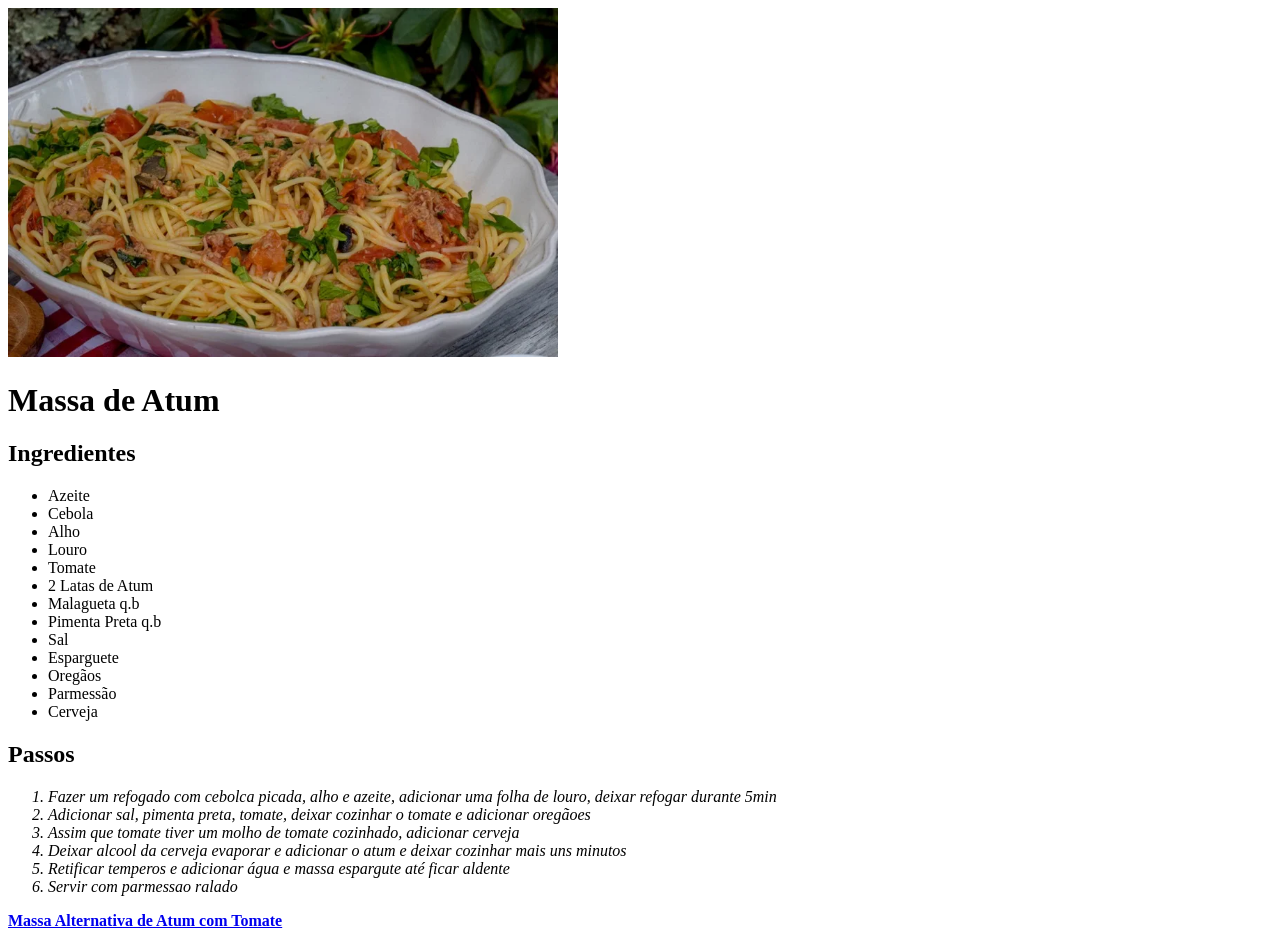
<file: aula1/receita.html>
<!DOCTYPE html>
<html lang="pt-PT">

<head>
    <meta charset="UTF-8">
    <title>Receita</title>
</head>

<body>
    <img src="massa_atum.webp" alt="imagem de massa de atum destinado a estudantes universitários" width="550">
    <h1><b>Massa de Atum</b></h1>
    <h2>Ingredientes</h2>
    <ul>
        <li>Azeite</li>
        <li>Cebola</li>
        <li>Alho</li>
        <li>Louro</li>
        <li>Tomate</li>
        <li>2 Latas de Atum</li>
        <li>Malagueta q.b</li>
        <li>Pimenta Preta q.b</li>
        <li>Sal</li>
        <li>Esparguete</li>
        <li>Oregãos</li>
        <li>Parmessão</li>
        <li>Cerveja</li>
    </ul>
    <h2>Passos</h2>
    <ol>
    <i>
        <li>Fazer um refogado com cebolca picada, alho e azeite, adicionar uma folha de louro, deixar refogar durante 5min</li>
        <li>Adicionar sal, pimenta preta, tomate, deixar cozinhar o tomate e adicionar oregãoes</li>
        <li>Assim que tomate tiver um molho de tomate cozinhado, adicionar cerveja</li>
        <li>Deixar alcool da cerveja evaporar e adicionar o atum e deixar cozinhar mais uns minutos</li>
        <li>Retificar temperos e adicionar água e massa espargute até ficar aldente</li>
        <li>Servir com parmessao ralado</li>
    </i>
    </ol>

    <a href="https://www.colherdepau.net/massa-de-atum-com-tomate/" target="_blank"><b>Massa Alternativa de Atum com Tomate</b></a>
    

</body>
</html>
</file>
<file: style.css>
/* =========================
   GLOBAL
========================= */
* {
    box-sizing: border-box;
}

:root {
    /* Layout */
    --max-width: 1700px;
    --border-radius: 12px;
    /* Colors */
    --background: #111111;
    --background-dark: #18181b;
    --card-background: #202124;
    --text-light: #f4f4f5;
    --text-muted: #a1a1aa;
    --text-subtle: #71717a;
    --border: #3f3f46;
    --accent: #55b9ff;
    /* Typography */
    --font-xs: 12px;
    --font-sm: 14px;
    --font-md: 16px;
    --font-lg: 18px;
    --font-xl: 24px;
    --font-section: 48px;
    /* Margins */
    --section-spacing: 75px;
    /* Text Spacing */
    --text-spacing: 2;
}

html {
    scroll-behavior: smooth;
    container-type: scroll-state;
    container-name: scroller;
}

section[id] {
    scroll-margin-top: 100px;
}

section, header {
    margin-bottom: var(--section-spacing);
    min-height: 100vh;
}

section:last-of-type {
    margin-bottom: 0;
}
/* =========================
   LAYOUT
========================= */
.container {
    width: 100%;
    max-width: var(--max-width);
    margin: 0 auto;
    padding: 0 30px;
}
/* =========================
   TO TOP BUTTON
========================= */
#back-to-top {
    position: fixed;
    bottom: 150px;
    right: 115px;
    width: 50px;
    height: 50px;
    background-color: var(--text-light);
    border-radius: 50%;
    display: flex;
    align-items: center;
    justify-content: center;
    z-index: 1000;
    opacity: 0.3;
}

#back-to-top.hidden {
    display: none;
}

#back-to-top img{
    width: 45px;
    height: 45px;
    display: block;
}

#back-to-top:hover {
    opacity: 1;
    cursor: pointer;
    transform: translateY(-4px);
    transition: opacity 0.3s ease;
}
/* =========================
   BODY GLOBAL
========================= */
body {
    background-size: cover;
    background-position: center;
    background-repeat: repeat;
    background-attachment: fixed;
    font-family: "Inter", sans-serif;
    font-size: var(--font-md);
    font-weight: 400;
    color: var(--text-light);
    background: var(--background);
}

h1 {
    font-family: "Josefin Sans", sans-serif;
    font-weight: 700;
}

h2 {
    font-family: "Josefin Sans", sans-serif;
    font-size: var(--font-section);
    color: var(--accent);
    font-weight: 700;
}

h3,
h4 {
    font-family: "Josefin Sans", sans-serif;
}

.section-description {
    font-size: var(--font-lg);
    line-height: var(--text-spacing);
    color: var(--text-light);
}
/* =========================
   HERO HEADER
========================= */
.hero {
    background-image: url(backgrounds/waves2.png);
    background-size: contain;
    background-position: center;
    background-repeat: no-repeat;
    opacity: 0.9;
}

.hero .container {
    max-width: 1700px;
    padding: 300px 30px;
}

.hero-content {
    max-width: 800px;
    margin: 0 auto;
    display: flex;
    flex-direction: column;
}

.hero-content h1 {
    font-weight: 700;
    font-size: 100px;
    color: var(--accent);
    margin: 0 0 20px;
}

.hero-description {
    margin: 0 0 30px;
}

/* SOCIAL LINKS */
.hero .social-links {
    display: flex;
    gap: 20px;
}

.hero .social-links a {
    display: block;
    width: 45px;
    height: 45px;
    transition: transform 0.25s ease;
    opacity: 0.8;
}

.hero .social-links a:hover {
    transform: translateY(-4px);
    opacity: 1;
}

.hero .social-links img {
    width: 100%;
    height: 100%;
    object-fit: contain;
}
/* =========================
   NAVIGATION BAR
========================= */
nav {
    position: fixed;
    top: 0;
    left: 0;
    width: 100%;
    z-index: 1000;
    padding: 10px 20px;
    box-sizing: border-box;
    background-color: var(--background);
    font-family: "Josefin Sans", sans-serif;
}

nav .container {
    display: flex;
    justify-content: space-between;
    align-items: center;
}

.logo-qa {
    font-size: var(--font-sm);
    font-weight: 700;
}

.tag-color {
    color: var(--accent);
}

nav ul {
    display: flex;
    justify-content: flex-end;
    font-weight: 700;
    list-style-type: none;
    width: fit-content
}

nav ul li a {
    display: block;
    color: var(--text-light);
    font-size: var(--font-sm);
    text-align: center;
    padding: 14px 16px;
    text-decoration: none;
    transition: background-color 0.3s ease;
}

nav ul li a:hover {
    border-bottom: 1px solid var(--accent);
}
/* =========================
   MAIN SECTIONS
========================= */
/* =========================
   ABOUT ME
========================= */
.home-section .container {
    display: flex;
    flex-direction: column;
    align-items: center;
    gap: 35px;
}

.home-section .about-me-text {
    line-height: var(--text-spacing);
    max-width: 600px;
    text-align: justify;
}
/* =========================
    SKILLS SECTION
=========================*/
.section-header .container {
    text-align: center;
    margin-bottom: 50px;
    padding: 20px;
}

.section-label {
    font-weight: 500;
    letter-spacing: 3px;
    text-transform: uppercase;
    margin-bottom: 10px;
}

.section-header h2 {
    margin: 0 0 15px;
}

.section-description {
    max-width: 650px;
    margin: 0 auto;
    line-height: var(--text-spacing);
}

/* GRID */
.skills-grid {
    display: grid;
    grid-template-columns: repeat(3, 1fr);
    gap: 30px;
    align-items: start;
    width: 1400px;
}

.soft-skills {
    grid-column: 2;
}

/* SKILL CARD */
.skill-card {
    background-color: var(--card-background);
    border: 1px solid var(--border);
    border-radius: var(--border-radius);
    overflow: hidden;
    transition: transform 0.25s ease,
        border-color 0.25s ease,
        box-shadow 0.25s ease;
}

.skill-card:hover {
    transform: translateY(-4px);
    border-color: var(--accent);
}

.skill-card summary {
    display: grid;
    grid-template-columns: auto 1fr auto auto;
    align-items: center;
    gap: 14px;
    padding: 22px;
    cursor: pointer;
    list-style: none;
}

.skill-card summary::-webkit-details-marker {
    display: none;
}

.skill-icon {
    line-height: 0.5;
}

.skill-title {
    font-weight: 600;
}

.skill-count {
    font-size: var(--font-sm);
    opacity: 0.8;
}

.skill-arrow {
    font-size: var(--font-sm);
    font-weight: 300;
    transition: transform 0.25s ease;
    line-height: 2;
}

/* Arrow animation */

.skill-card[open] .skill-arrow {
    transform: rotate(45deg);
}

/* Content inside the skill card */

.skill-content {
    display: flex;
    flex-wrap: wrap;
    gap: 10px;
    padding: 0 22px 22px;
}

.skill-content span {
    padding: 7px 11px;
    font-size: var(--font-sm);
    background-color: var(--background-dark);
    border: 1px solid var(--accent);
    border-radius: 6px;
}
/* =========================
   PROJECTS SECTION
========================= */
.projects-section .container {
    display: flex;
    flex-direction: column;
}

.projects-section .section-title {
    margin: 0 0 15px;
    text-align: center;
}

.projects-section .section-description {
    margin: 0 auto;
    color: var(--text-light);
    line-height: var(--text-spacing);
    text-align: center;
    padding-bottom: 50px;
    max-width: 850px;
}

/* PROJECTS GRID */
.projects-grid {
    display: grid;
    grid-template-columns: repeat(2, minmax(0, 1fr));
    align-items: start;
    gap: 25px;
    padding: 20px 0;
    margin: 0 auto;
    width: 90%;
}

/* PROJECT CARD */
.project-card {
    --project-accent: #a1a1aa;
    background-color: var(--background-dark);
    border: 1px solid var(--border);
    border-radius: var(--border-radius);
    overflow: hidden;
    transition:
        border-color 0.25s ease,
        transform 0.25s ease,
        box-shadow 0.25s ease;
}

.project-card:hover {
    border-color: var(--project-accent);
    transform: translateY(-3px);
    box-shadow: 0 12px 28px rgba(0, 0, 0, 0.22);
}

/* CATEGORY COLORS */
.manual-testing {
    --project-accent: #60a5fa;
}
.automation-testing {
    --project-accent: #a78bfa;
}
.api-testing {
    --project-accent: #34d399;
}
.ai-testing {
    --project-accent: #fbbf24;
}
.frontend-dev {
    --project-accent: #f472b6;
}

.project-header {
    position: relative;
    display: flex;
    flex-direction: column;
    align-items: flex-start;
    gap: 12px;
    padding: 26px;
    cursor: pointer;
    list-style: none;
}

.project-header::-webkit-details-marker {
    display: none;
}

.project-header::marker {
    content: "";
}

/* CARD & EXPAND INFO */

.project-type {
    padding: 6px 10px;
    border: 1px solid var(--project-accent);
    border-radius: 6px;
    color: var(--project-accent);
    background-color: var(--background-dark);
    font-size: var(--font-xs);
    font-weight: 600;
    letter-spacing: 0.7px;
    text-transform: uppercase;
}

.project-title {
    font-family: "Josefin Sans", sans-serif;
    font-size: var(--font-xl);
    font-weight: 400;
}

.project-keywords {
    color: var(--text-muted);
    font-size: var(--font-sm);
}

.project-arrow {
    position: absolute;
    top: 26px;
    right: 26px;
    color: var(--project-accent);
    font-size: var(--font-sm);
    font-weight: 600;
}

.project-card[open] .project-arrow {
    font-size: 0;
}

.project-card[open] .project-arrow::after {
    content: "− info";
    font-size: 14px;
}

.project-details {
    padding: 0 26px 26px;
    line-height: var(--text-spacing);
}

.project-description {
    margin: 0 0 22px;
    color: #d4d4d8;
    font-size: var(--font-sm);
    text-align: justify;
}

.tech-tools-title {
    margin: 0 0 8px;
    font-weight: 600;
}

.project-technologies {
    margin: 0 0 20px;
    color: var(--text-muted);
    font-size: var(--font-sm);
}

.project-link {
    display: inline-flex;
    align-items: center;
    gap: 10px;
    color: var(--project-accent);
    font-size: var(--font-sm);
    font-weight: 600;
    text-decoration: none;
}

.project-link img {
    width: 20px;
    height: 20px;
    object-fit: contain;
}

.project-link:hover {
    text-decoration: underline;
}

/* =========================
    EDUCATION SECTION
=========================*/
.education-section .container {
    max-width: 1300px;
}

.education-title {
    display: block;
    margin: auto;
    text-align: left;
    padding: 30px;
    margin-top: 100px;
    border-bottom: 1px solid var(--accent);
}

/* FEUP */

.course-info {
    display: grid;
    grid-template-columns: 150px 1fr;
    padding: 50px;
}

.course-info span {
    font-size: var(--font-xs);
    color: var(--text-subtle);
    padding: 25px;
    font-weight: 700;
}

.course-header .course-period {
    margin: 0;
    color: var(--text-light);
    font-size: var(--font-sm);
    font-weight: 600;
    letter-spacing: 1px;
    padding: 5px 10px;
}

.course-school {
    margin: 0;
    font-size: var(--font-xl);
    font-weight: 600;
}

.course-acronym {
    margin: 20px 0 0;
    color: #8A1538;
    font-size: var(--font-sm);
    font-weight: 700;
    letter-spacing: 2px;
    text-transform: uppercase;
    border: 2px solid #8A1538;
    width: fit-content;
    padding: 5px 15px;
    background-color: var(--text-light);
}

.course-title {
    margin: 35px 0 5px;
    color: var(--text-light);
    font-size: var(--font-xl);
    font-weight: 700;
}

.course-field {
    margin: 0 0 20px;
    color: var(--text-muted);
    font-size: var(--font-xl);
}

.course-focus {
    display: flex;
    gap: 15px;
    flex-wrap: wrap;
}

.course-focus span {
    padding: 8px 12px;
    border: 1px solid var(--accent);
    border-radius: 6px;
    color: var(--text-light);
    font-size: var(--font-sm);
}

.course-description {
    grid-column: 2;
    max-width: 1000px;
    margin: 30px 0 0;
    padding-top: 20px;
    border-top: 1px solid var(--accent);
    line-height: var(--text-spacing);
}

/* CERTIFICATIONS */
/* CATEGORY COLORS */
.qa-software-testing {
    --certification-accent: #60a5fa;
}
.test-automation {
    --certification-accent: #a78bfa;
}
.front-end {
    --certification-accent: #f472b6;
}

.certification-item {
    display: grid;
    grid-template-columns: 150px 1fr;
    gap: 30px;
    padding: 15px 50px;
    border-bottom: 1px solid var(--border);
}

.certification-category {
    display: inline-block;
    margin: 0;
    padding: 20px;
    color: var(--certification-accent);
    font-size: var(--font-sm);
    font-weight: 600;
    letter-spacing: 0.7px;
    text-transform: uppercase;
}

.certification-period {
    margin: 0;
    font-size: var(--font-sm);
    font-weight: 600;
    letter-spacing: 1px;
}

.certification-content {
    display: flex;
    flex-direction: column;
    gap: 5px;
}

.certification-description {
    margin: 0;
    font-weight: 600;
}

.certification-school {
    margin: 0;
    padding: 5px 10px;
    color: var(--text-muted);
}
/* =========================
   TIMELINE - WORK EXPERIENCE
========================= */
.timeline-section .container {
    padding: 50px;
    position: relative;
}

.timeline-section .container::before {
    content: '';
    position: absolute;
    top: 170px;
    bottom: 50px;
    left: 50%;
    width: 4px;
    background-color: var(--text-light);
    z-index: 1;
}

.timeline-section .section-title {
    margin: 0 0 50px;
    text-align: center;
    z-index: 2;
}

.timeline {
    display: flex;
    flex-wrap: nowrap;
    width: 100%;
    margin-bottom: 40px;
    position: relative;
    z-index: 2;
}

.icon {
    position: absolute;
    left: 50%;
    top: 50%;
    transform: translate(-50%, -50%);
    z-index: 3;
    display: flex;
    justify-content: center;
    align-items: center;
}

.icon>span {
    display: inline-flex;
    align-items: center;
    justify-content: center;
    width: 50px;
    height: 50px;
    background: var(--background-dark);
    border-radius: 50%;
    border: 5px solid var(--text-light);
    font-size: 18px;
    color: var(--text-light);
    box-sizing: border-box;
}

.custom,
.info {
    width: 50%;
    flex-basis: 50%;
    flex-shrink: 0;
    box-sizing: border-box;
}

.custom {
    order: 1;
}

.info {
    order: 3;
    text-align: left;
    max-width: 600px;
    margin-left: 50px;
    padding: 30px;
    border-radius: var(--border-radius);
    border: 2px solid var(--text-light);
    color: var(--text-light);
    background: var(--background);
    box-shadow: 0 4px 15px rgba(0, 0, 0, 0.1);
    transition: all 0.3s ease;
}

.info:hover {
    background: var(--text-light);
    color: var(--background);
    border: 2px solid var(--background);
}

.info:hover h2 {
    color: var(--background);
}

.info h2 {
    margin: 0 0 5px;
    font-size: var(--font-lg);
    text-transform: uppercase;
    letter-spacing: 2px;
}

.info h3 {
    margin: 0 0 5px;
    font-size: var(--font-md);
    font-weight: 600;
}

.info p {
    margin: 0;
    font-size: var(--font-sm);
    font-weight: 600;
    color: var(--text-subtle);
}

/* INVERSÃO DOS BLOCOS */
.box-right .info {
    order: 1;
    text-align: right;
    margin-left: auto;
    margin-right: 50px;
}

.box-right .custom {
    order: 3;
}

/* =========================
   MUSIC SECTION
========================= */

.music-section .section-title {
    text-align: center;
}

.music-section .container {
    box-sizing: border-box;
    display: flex;
    justify-content: center;
    align-items: center;
    gap: 150px;
}

.section-label {
    color: var(--accent);
    margin-bottom: 10px;
    font-weight: 600;
}

/* NOVO CARROUSEL */
.thumbnail img {
    width: 80px;
    aspect-ratio: 670 / 446;
    object-fit: cover;
    max-width: 100%;
    display: block;
}

.image-thumbnail-carousel {
    padding: 1rem;
    width: 650px;
    display: flex;
    flex-flow: column;
    gap: 1rem;
    position: relative;
}

.image-display {
    border-radius: var(--border-radius);
    overflow: hidden;
    min-height: 30vmin;
    aspect-ratio: 670 / 446;
}

.screen {
    width: 100%;
    height: 100%;
    display: flex;
    background-image: linear-gradient(12deg, #aaa, #eee);
    position: relative;
    user-select: none;
}

.screen img {
    width: 100%;
    height: 100%;
    object-fit: cover;
    display: block;
}

.thumbnail-carousel {
    display: flex;
    gap: 12px;
    block-size: 100%;
}

.carousel__btn {
    flex: 1 0 max(2.75rem, 5.834%);
    background: #0000;
    border: 1px solid #0000;
    cursor: pointer;
    display: flex;
    align-items: center;
}

.arrow-icon {
    margin-inline: auto;
    outline: none;
    border: 0;
    scale: 1;
    display: inline grid;
    width: max(80%, 1.5rem);
    height: max(80%, 1.5rem);
    fill: var(--text-light);
}

.carousel__btn:hover .arrow-icon {
    fill: var(--accent);
}

.carousel__btn:disabled {
    opacity: 0.2;
    pointer-events: none;
}

.carousel__slider {
    user-select: none;
    flex-grow: 999;
    list-style: none;
    display: flex;
    justify-content: center;
    gap: var(--gap);
    padding: 0.5rem;
    overflow-x: auto;
    scroll-snap-type: x mandatory;
    scrollbar-width: none;
}

.carousel__slider::-webkit-scrollbar {
    display: none;
}

.carousel__slide {
    cursor: pointer;
    border-radius: 12px;
    overflow: hidden;
    scroll-snap-align: center;
    flex: 1 0 calc((100% / 5px) - 10px);
}

.active.carousel__slide {
    outline: 2px solid var(--accent);
    outline-offset: -0.37em;
}

/* SLIDE INFORMATION */
.slide-info {
    margin-top: 8px;
}

.thumbnail .slide-info {
    display: none;
}

.screen .screen-info {
    display: block;
}

.display-info .concert-venue {
    margin: 0;
    font-size: var(--font-sm);
    color: var(--text-muted);
    font-weight: 600;
}

.display-info .photographer {
    margin: 3px 0 0;
    font-size: var(--font-xs);
    color: var(--text-subtle);
}

/* MUSIC INFORMATION */
.music-info {
    display: flex;
    flex-direction: column;
    line-height: var(--text-spacing);
    max-width: 600px;
    text-align: justify;
}

.band-links {
    display: flex;
    margin-top: auto;
    justify-content: flex-start;
    gap: 30px;
    font-size: 30px;
    padding-top: 50px;
}
/* =========================
   CONTACT SECTION
========================= */
.contact-section {
    width: 100%;
    max-width: 40rem;
    margin-left: auto;
    margin-right: auto;
    padding: 3rem 1rem;
}

.contact-intro>*+* {
    margin-top: 1rem;
}

.contact-title {
    line-height: 3px;
}

.contact-description {
    color: var(--text-muted);
    font-weight: 600;
}

.form-group-container {
    display: grid;
    gap: 1rem;
    margin-top: 2rem;
}

.form-group {
    display: flex;
    flex-direction: column;
}

.form-label {
    margin-bottom: 0.5rem;
    font-family: "Josefin Sans", sans-serif;
    font-weight: 400;
}

.form-input,
.form-textarea {
    padding: 0.5rem;
    border: 1px solid var(--border);
    display: flex;
    height: 2.5rem;
    width: 100%;
    border-radius: var(--border-radius);
    font-size: var(--font-sm);
}

.form-input::placeholder,
.form-textarea:focus-visible {
    color: var(--text-subtle);
    font-size: var(--font-xs);
    letter-spacing: 0.5px;
}

.form-input:focus-visible,
.form-textarea:focus-visible {
    outline: 1px solid var(--text-light);
    outline-offset: 2px;
    color: #111111;
    font-size: var(--font-sm);
}

.form-textarea {
    min-height: 200px;
    resize: none;
}

.form-submit {
    width: 100%;
    margin-top: 1.2rem;
    background-color: var(--background);
    font-family: "Josefin Sans", sans-serif;
    color: var(--accent);
    padding: 13px 5px;
    border-radius: var(--border-radius);
    border: 1px solid var(--border);
}

.form-submit:hover {
    border: 1px solid var(--accent);
}
/* =========================
   FOOTER
========================= */
footer .container {
    display: flex;
    justify-content: space-between;
    padding: 15px 30px;
    border-top: 1px solid var(--accent);
    background-color: var(--background);
}

footer .social-links {
    display: flex;
    gap: 20px;
}

footer .social-links img {
    width: 30px;
    height: 30px;
}

footer .social-links a:hover {
    transform: translateY(-4px);
}

footer .contact-info {
    display: flex;
    gap: 25px;
    font-family: "Josefin Sans", sans-serif;
}

/* FONTS */
@font-face {
    font-family: "Josefin Sans";
    src: url("fonts/JosefinSans-Regular.ttf") format("truetype");
    font-weight: 400;
}
@font-face {
    font-family: "Josefin Sans";
    src: url("fonts/JosefinSans-SemiBold.ttf") format("truetype");
    font-weight: 600;
}
@font-face {
    font-family: "Josefin Sans";
    src: url("fonts/JosefinSans-Bold.ttf") format("truetype");
    font-weight: 700;
}
@font-face {
    font-family: "Inter";
    src: url("fonts/Inter_24pt-Regular.ttf") format("truetype");
    font-weight: 400;
}
@font-face {
    font-family: "Inter";
    src: url("fonts/Inter_24pt-SemiBold.ttf") format("truetype");
    font-weight: 600;
}
@font-face {
    font-family: "Inter";
    src: url("fonts/Inter_24pt-Bold.ttf") format("truetype");
    font-weight: 700;
}
</file>
